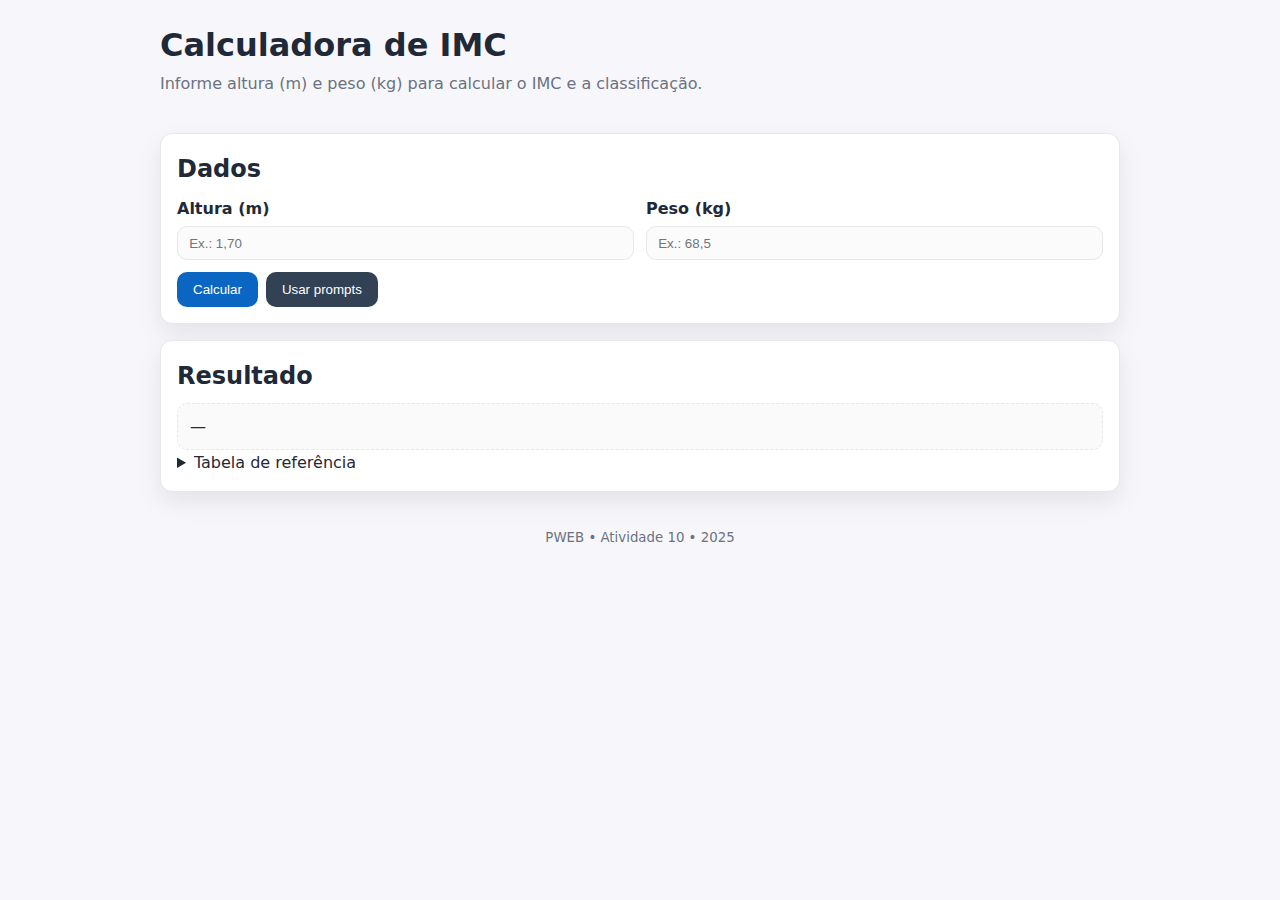
<file: Atividade10/index.html>
<!DOCTYPE html>
<html lang="pt-BR">
  <head>
    <meta charset="utf-8" />
    <meta name="viewport" content="width=device-width, initial-scale=1" />
    <title>Atividade 10 — Calculadora de IMC</title>
    <link rel="stylesheet" href="css/style.css" />
  </head>
  <body>
    <header class="container">
      <h1>Calculadora de IMC</h1>
      <p class="sub">
        Informe altura (m) e peso (kg) para calcular o IMC e a classificação.
      </p>
    </header>

    <main class="container">
      <section class="card">
        <h2>Dados</h2>
        <div class="grid">
          <label>
            Altura (m)
            <input
              id="inp-altura"
              type="text"
              inputmode="decimal"
              placeholder="Ex.: 1,70"
            />
          </label>
          <label>
            Peso (kg)
            <input
              id="inp-peso"
              type="text"
              inputmode="decimal"
              placeholder="Ex.: 68,5"
            />
          </label>
        </div>
        <div class="acoes">
          <button id="btn-calcular" class="btn">Calcular</button>
          <button id="btn-prompts" class="btn btn--sec">Usar prompts</button>
        </div>
      </section>

      <section class="card">
        <h2>Resultado</h2>
        <div id="saida">—</div>
        <details class="tabela">
          <summary>Tabela de referência</summary>
          <table>
            <thead>
              <tr>
                <th>IMC</th>
                <th>Classificação</th>
                <th>Obesidade (Grau)</th>
              </tr>
            </thead>
            <tbody>
              <tr>
                <td>Menor que 18,5</td>
                <td>Magreza</td>
                <td>0</td>
              </tr>
              <tr>
                <td>18,5 a 24,9</td>
                <td>Normal</td>
                <td>0</td>
              </tr>
              <tr>
                <td>25,0 a 29,9</td>
                <td>Sobrepeso</td>
                <td>I</td>
              </tr>
              <tr>
                <td>30,0 a 39,9</td>
                <td>Obesidade</td>
                <td>II</td>
              </tr>
              <tr>
                <td>≥ 40,0</td>
                <td>Obesidade grave</td>
                <td>III</td>
              </tr>
            </tbody>
          </table>
        </details>
      </section>
    </main>

    <footer class="container rodape">
      <small>PWEB • Atividade 10 • 2025</small>
    </footer>

    <script src="js/app.js" defer></script>
  </body>
</html>
</file>
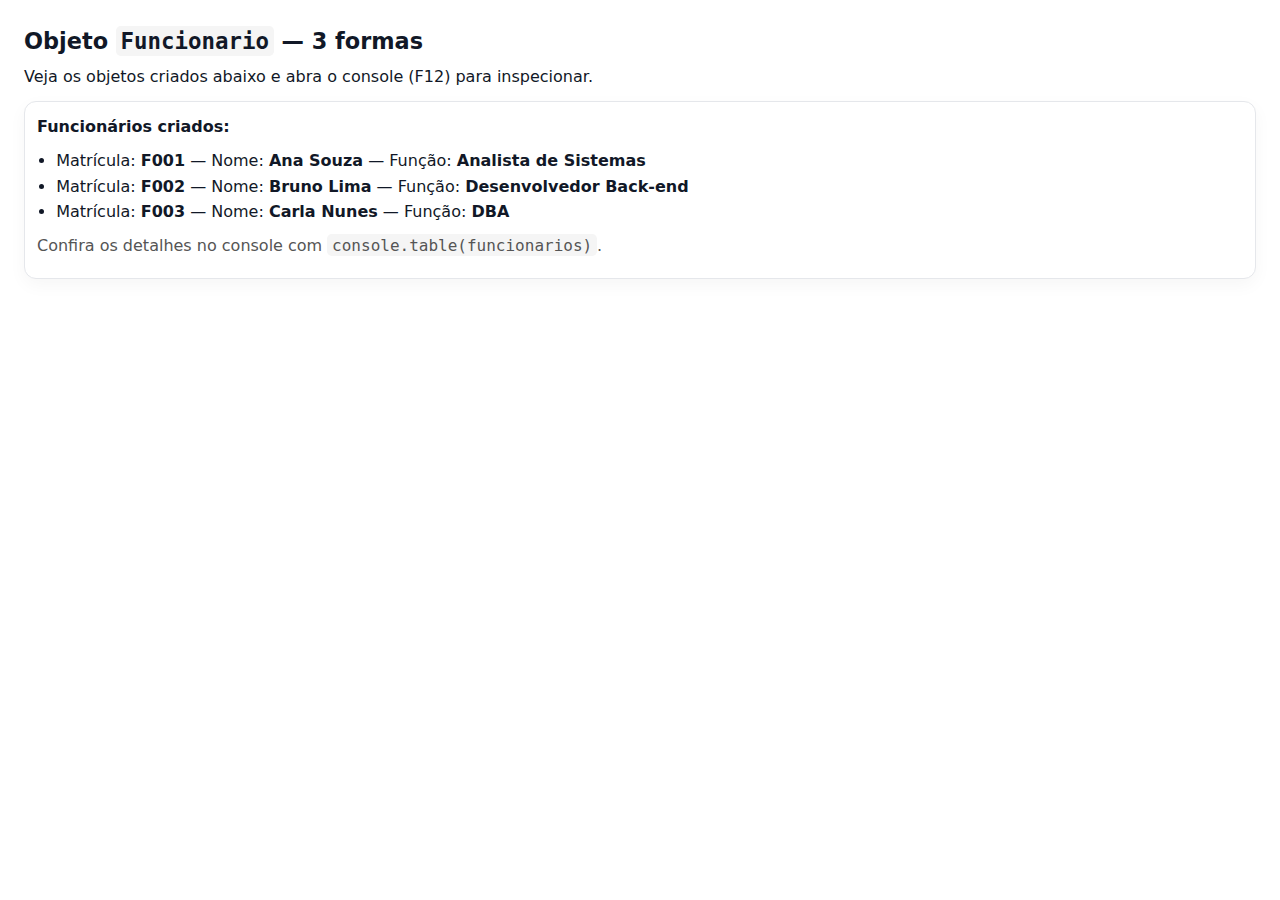
<file: Atividade11/index.html>
<!DOCTYPE html>
<html lang="pt-BR">
  <head>
    <meta charset="utf-8" />
    <meta name="viewport" content="width=device-width, initial-scale=1" />
    <title>Atividade 11 — Objeto Funcionario (3 formas)</title>
    <link rel="stylesheet" href="css/style.css" />
  </head>
  <body>
    <h1>Objeto <code>Funcionario</code> — 3 formas</h1>
    <p>
      Veja os objetos criados abaixo e abra o console (F12) para inspecionar.
    </p>

    <div id="saida" class="card">—</div>

    <script src="js/app.js" defer></script>
  </body>
</html>
</file>
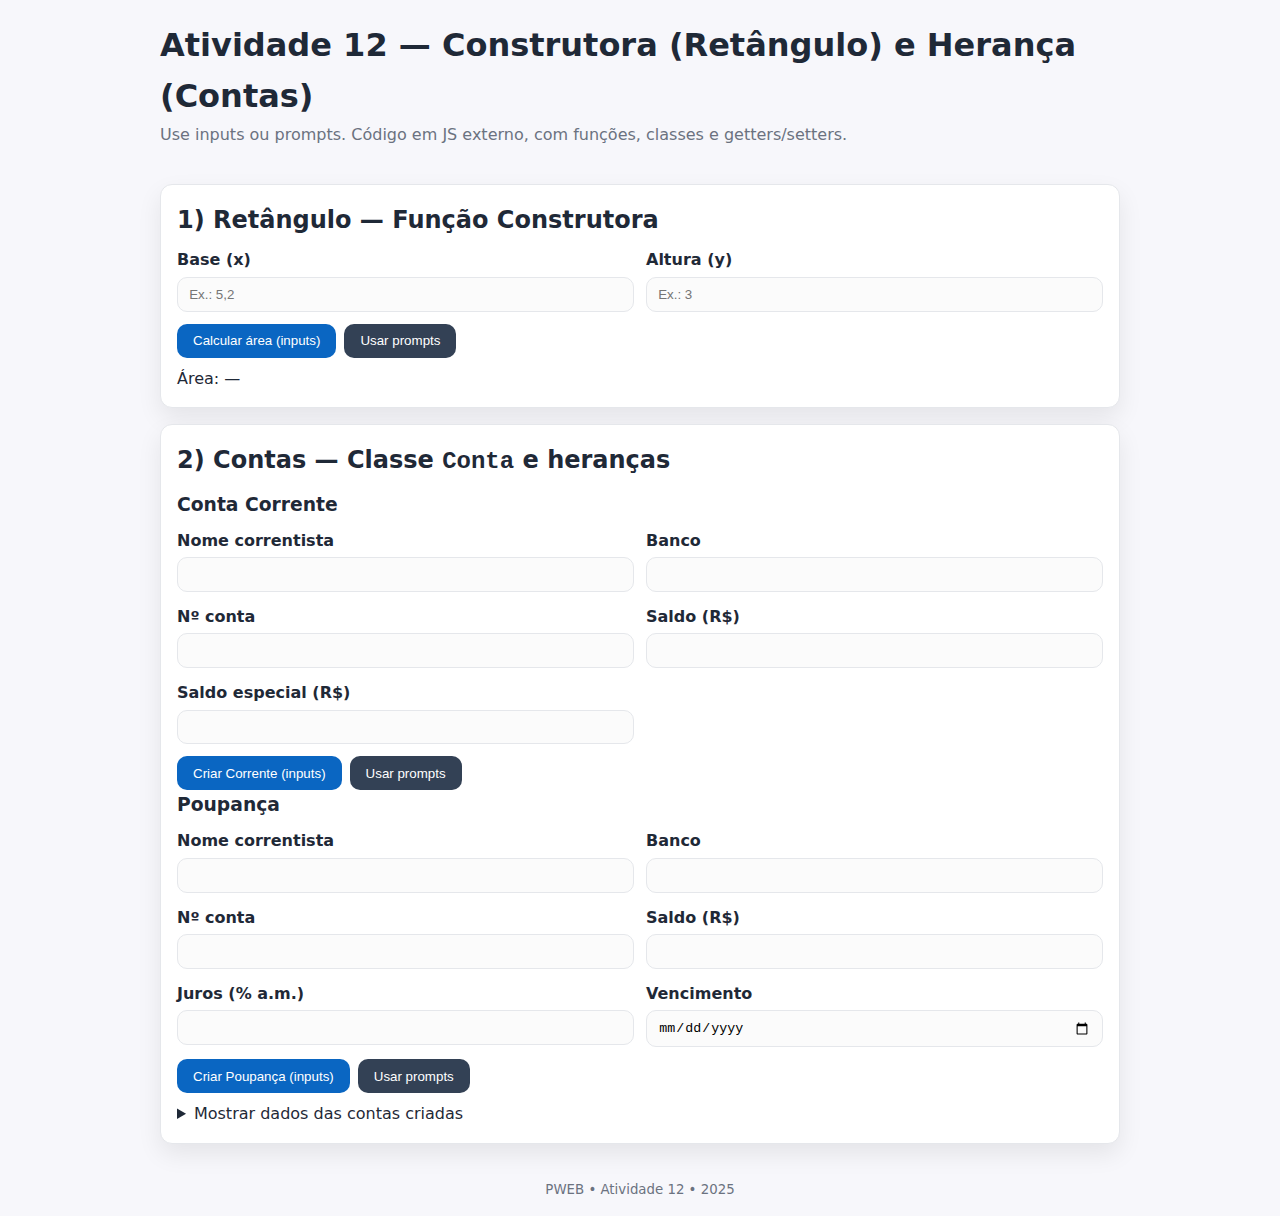
<file: Atividade12/index.html>
<!DOCTYPE html>
<html lang="pt-BR">
  <head>
    <meta charset="utf-8" />
    <meta name="viewport" content="width=device-width, initial-scale=1" />
    <title>PWEB — Atividade 12</title>
    <link rel="stylesheet" href="css/style.css" />
  </head>
  <body>
    <header class="container">
      <h1>Atividade 12 — Construtora (Retângulo) e Herança (Contas)</h1>
      <p class="sub">
        Use inputs ou prompts. Código em JS externo, com funções, classes e
        getters/setters.
      </p>
    </header>

    <main class="container">
      <section class="card">
        <h2>1) Retângulo — Função Construtora</h2>
        <div class="grid">
          <label
            >Base (x)
            <input
              id="base"
              type="text"
              inputmode="decimal"
              placeholder="Ex.: 5,2"
            />
          </label>
          <label
            >Altura (y)
            <input
              id="altura"
              type="text"
              inputmode="decimal"
              placeholder="Ex.: 3"
            />
          </label>
        </div>
        <div class="acoes">
          <button id="btn-area" class="btn">Calcular área (inputs)</button>
          <button id="btn-area-prompt" class="btn btn--sec">
            Usar prompts
          </button>
        </div>
        <p class="out">Área: <span id="saidaArea">—</span></p>
      </section>

      <section class="card">
        <h2>2) Contas — Classe <code>Conta</code> e heranças</h2>
        <h3>Conta Corrente</h3>
        <div class="grid">
          <label
            >Nome correntista
            <input id="cc-nome" type="text" />
          </label>
          <label
            >Banco
            <input id="cc-banco" type="text" />
          </label>
          <label
            >Nº conta
            <input id="cc-num" type="text" />
          </label>
          <label
            >Saldo (R$)
            <input id="cc-saldo" type="text" inputmode="decimal" />
          </label>
          <label
            >Saldo especial (R$)
            <input id="cc-especial" type="text" inputmode="decimal" />
          </label>
        </div>
        <div class="acoes">
          <button id="btn-cc" class="btn">Criar Corrente (inputs)</button>
          <button id="btn-cc-prompt" class="btn btn--sec">Usar prompts</button>
        </div>

        <h3>Poupança</h3>
        <div class="grid">
          <label
            >Nome correntista
            <input id="cp-nome" type="text" />
          </label>
          <label
            >Banco
            <input id="cp-banco" type="text" />
          </label>
          <label
            >Nº conta
            <input id="cp-num" type="text" />
          </label>
          <label
            >Saldo (R$)
            <input id="cp-saldo" type="text" inputmode="decimal" />
          </label>
          <label
            >Juros (% a.m.)
            <input id="cp-juros" type="text" inputmode="decimal" />
          </label>
          <label
            >Vencimento
            <input id="cp-venc" type="date" />
          </label>
        </div>
        <div class="acoes">
          <button id="btn-cp" class="btn">Criar Poupança (inputs)</button>
          <button id="btn-cp-prompt" class="btn btn--sec">Usar prompts</button>
        </div>

        <details class="resultado">
          <summary>Mostrar dados das contas criadas</summary>
          <div id="saidaContas">—</div>
        </details>
      </section>
    </main>

    <footer class="container rodape">
      <small>PWEB • Atividade 12 • 2025</small>
    </footer>

    <script src="js/app.js" defer></script>
  </body>
</html>
</file>
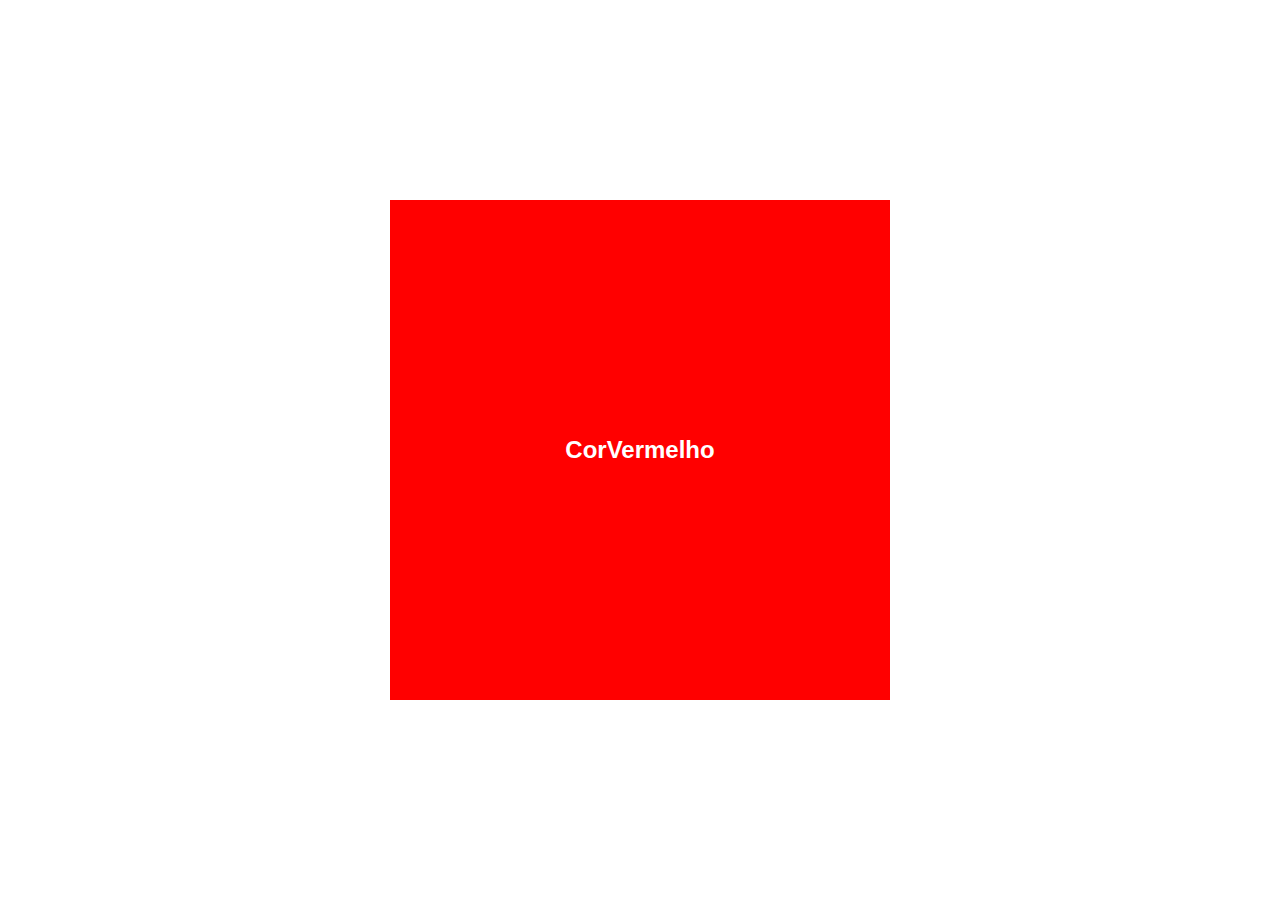
<file: Atividade5/index.html>
<!DOCTYPE html>
<html lang="pt-BR">
  <head>
    <meta charset="UTF-8" />
    <meta name="viewport" content="width=device-width, initial-scale=1.0" />
    <title>Atividade 5 - PWEB</title>
    <link rel="stylesheet" href="style.css" />
  </head>
  <body>
    <div class="box">
      <h2 id="colorName">Cor</h2>
    </div>
  </body>
</html>
</file>
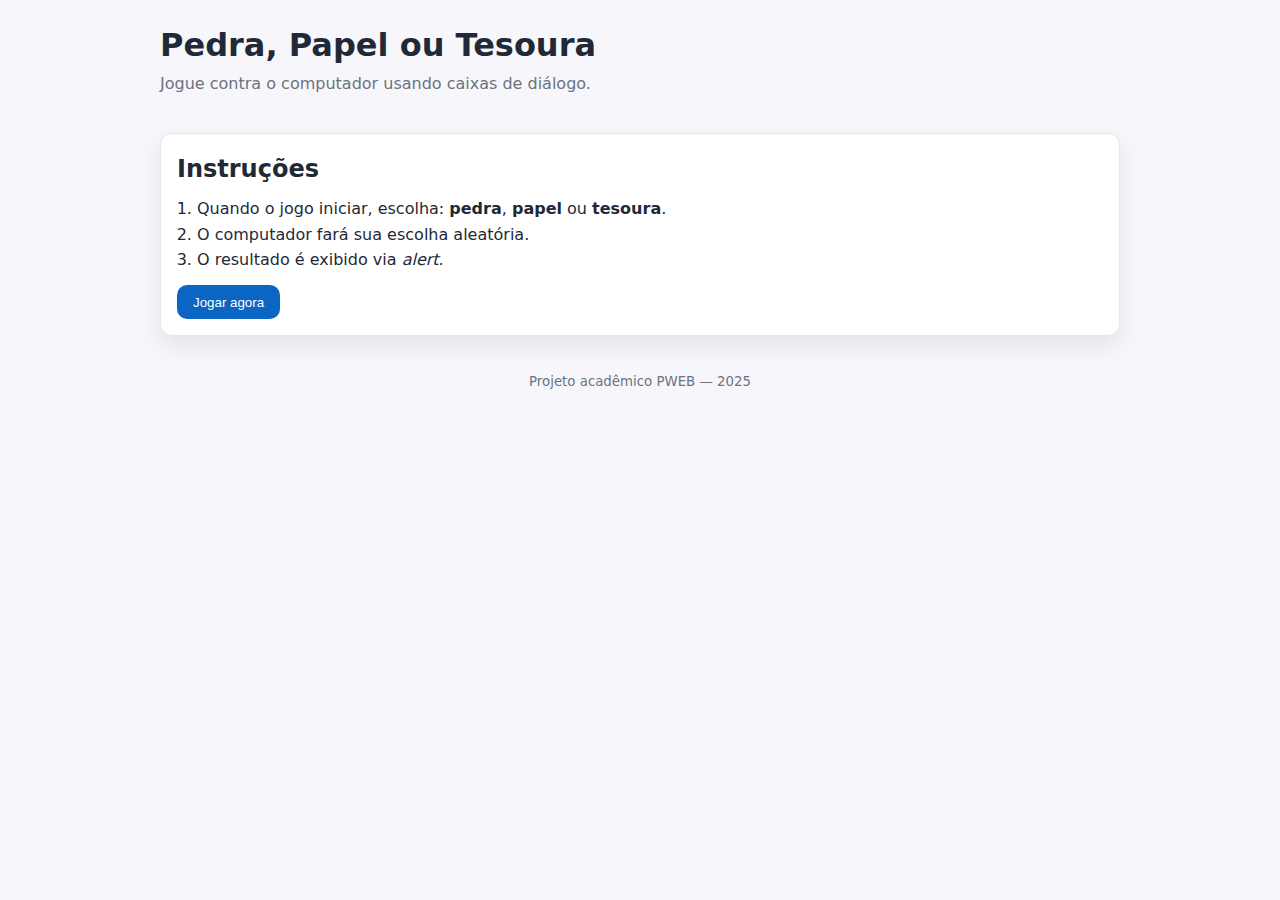
<file: Atividade7/index.html>
<!DOCTYPE html>
<html lang="pt-BR">
  <head>
    <meta charset="utf-8" />
    <meta name="viewport" content="width=device-width, initial-scale=1" />
    <title>Atividade 7 — Pedra, Papel ou Tesoura</title>
    <link rel="stylesheet" href="css/style.css" />
  </head>
  <body>
    <header class="container">
      <h1>Pedra, Papel ou Tesoura</h1>
      <p class="sub">Jogue contra o computador usando caixas de diálogo.</p>
    </header>

    <main class="container">
      <div class="card">
        <h2>Instruções</h2>
        <ol>
          <li>
            Quando o jogo iniciar, escolha: <strong>pedra</strong>,
            <strong>papel</strong> ou <strong>tesoura</strong>.
          </li>
          <li>O computador fará sua escolha aleatória.</li>
          <li>O resultado é exibido via <em>alert</em>.</li>
        </ol>
        <button id="btn-jogar" class="btn">Jogar agora</button>
      </div>
    </main>

    <footer class="container rodape">
      <small>Projeto acadêmico PWEB — 2025</small>
    </footer>

    <script src="js/app.js" defer></script>
  </body>
</html>
</file>
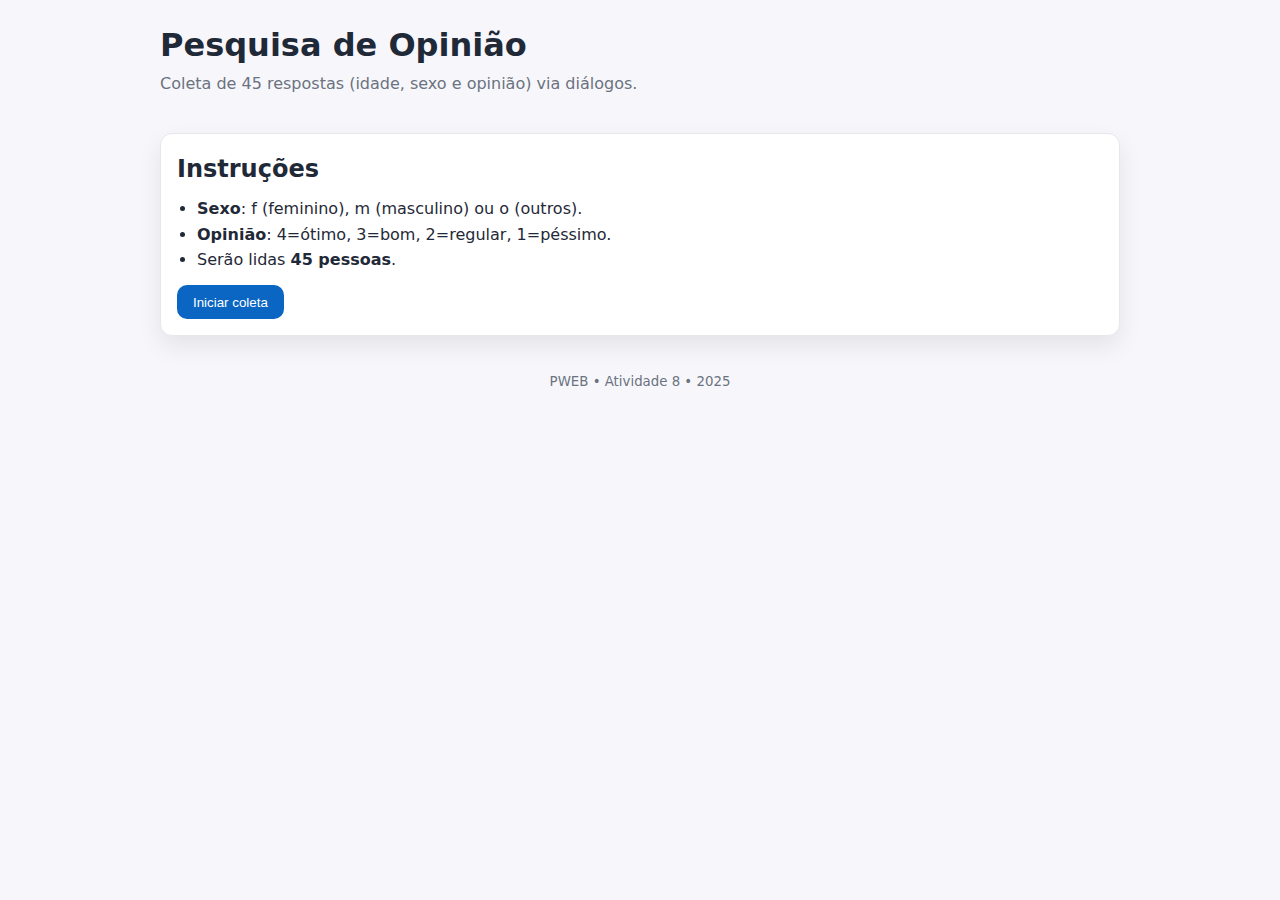
<file: Atividade8/index.html>
<!DOCTYPE html>
<html lang="pt-BR">
  <head>
    <meta charset="utf-8" />
    <meta name="viewport" content="width=device-width, initial-scale=1" />
    <title>Atividade 8 — Pesquisa</title>
    <link rel="stylesheet" href="css/style.css" />
  </head>
  <body>
    <header class="container">
      <h1>Pesquisa de Opinião</h1>
      <p class="sub">
        Coleta de 45 respostas (idade, sexo e opinião) via diálogos.
      </p>
    </header>

    <main class="container">
      <section class="card">
        <h2>Instruções</h2>
        <ul>
          <li>
            <strong>Sexo</strong>: f (feminino), m (masculino) ou o (outros).
          </li>
          <li>
            <strong>Opinião</strong>: 4=ótimo, 3=bom, 2=regular, 1=péssimo.
          </li>
          <li>Serão lidas <b>45 pessoas</b>.</li>
        </ul>
        <button id="btn-iniciar" class="btn">Iniciar coleta</button>
      </section>

      <section id="resultado" class="card" hidden>
        <h2>Resultado</h2>
        <div class="grid">
          <div>
            <p>
              <strong>Média das idades:</strong> <span id="mediaIdade">–</span>
            </p>
            <p><strong>Mais velha:</strong> <span id="maisVelha">–</span></p>
            <p><strong>Mais nova:</strong> <span id="maisNova">–</span></p>
          </div>
          <div>
            <p>
              <strong>Qtd. “péssimo”:</strong> <span id="qtdPessimo">–</span>
            </p>
            <p>
              <strong>% “ótimo ou bom”:</strong>
              <span id="percOtimoBom">–</span>
            </p>
            <p>
              <strong>Sexo (F/M/O):</strong> <span id="contF">0</span> /
              <span id="contM">0</span> / <span id="contO">0</span>
            </p>
          </div>
        </div>
      </section>
    </main>

    <footer class="container rodape">
      <small>PWEB • Atividade 8 • 2025</small>
    </footer>

    <script src="js/app.js" defer></script>
  </body>
</html>
</file>
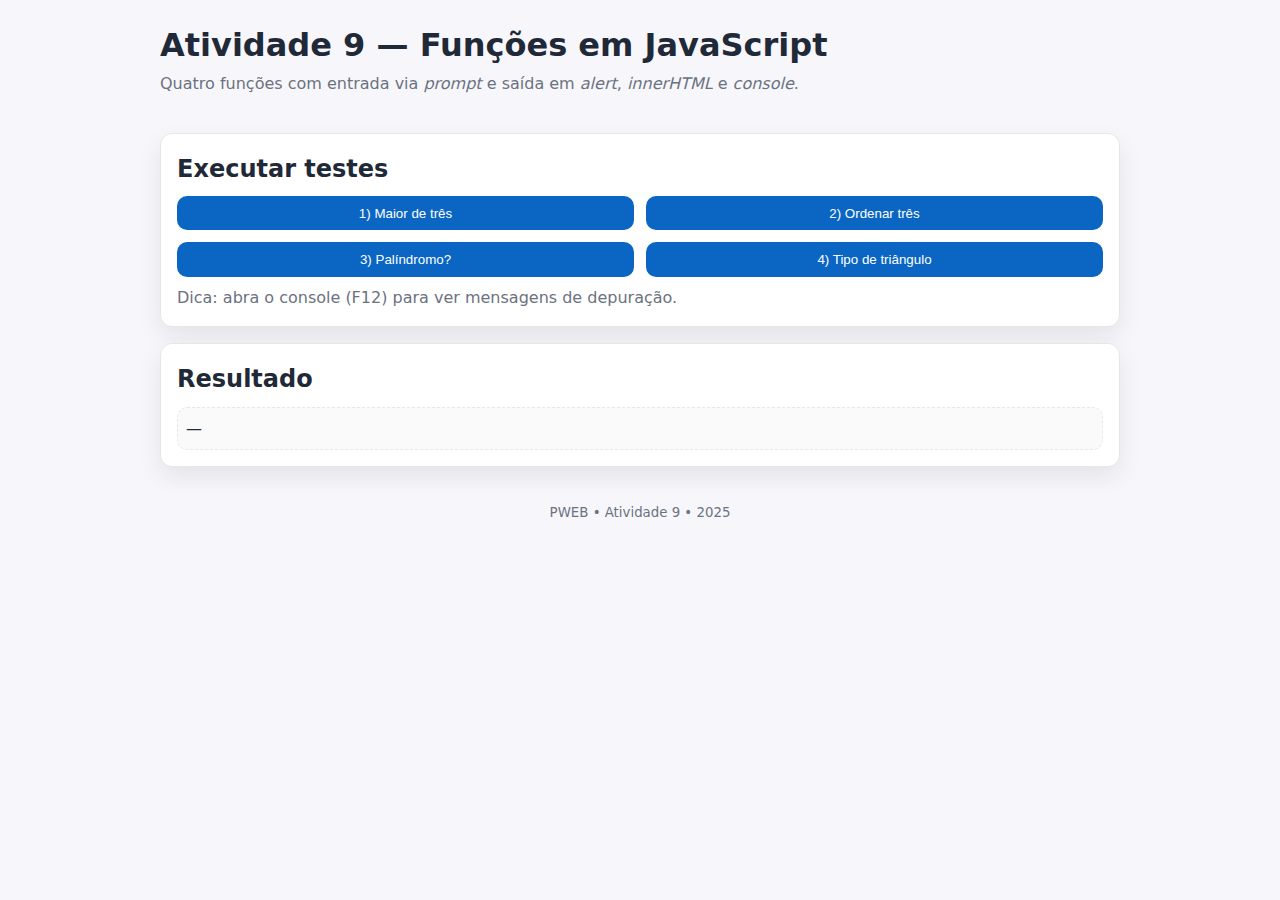
<file: Atividade9/index.html>
<!DOCTYPE html>
<html lang="pt-BR">
  <head>
    <meta charset="utf-8" />
    <meta name="viewport" content="width=device-width, initial-scale=1" />
    <title>PWEB – Atividade 9 (Funções)</title>
    <link rel="stylesheet" href="css/style.css" />
  </head>
  <body>
    <header class="container">
      <h1>Atividade 9 — Funções em JavaScript</h1>
      <p class="sub">
        Quatro funções com entrada via <em>prompt</em> e saída em
        <em>alert</em>, <em>innerHTML</em> e <em>console</em>.
      </p>
    </header>

    <main class="container">
      <section class="card">
        <h2>Executar testes</h2>
        <div class="grid">
          <button class="btn" id="btn-maior">1) Maior de três</button>
          <button class="btn" id="btn-ordenar">2) Ordenar três</button>
          <button class="btn" id="btn-palindromo">3) Palíndromo?</button>
          <button class="btn" id="btn-triangulo">4) Tipo de triângulo</button>
        </div>
        <p class="nota">
          Dica: abra o console (F12) para ver mensagens de depuração.
        </p>
      </section>

      <section class="card">
        <h2>Resultado</h2>
        <div id="saida">—</div>
      </section>
    </main>

    <footer class="container rodape">
      <small>PWEB • Atividade 9 • 2025</small>
    </footer>

    <script src="js/app.js" defer></script>
  </body>
</html>
</file>
<file: Atividade10/css/style.css>
* {
  box-sizing: border-box;
  margin: 0;
  padding: 0;
}
:root {
  --ink: #1f2937;
  --muted: #6b7280;
  --bg: #f7f7fb;
  --card: #fff;
  --line: #e5e7eb;
  --brand: #0a66c2;
  --brand2: #0b5ab0;
  --radius: 12px;
  --shadow: 0 10px 24px rgba(0, 0, 0, 0.08);
}
html {
  font-size: 16px;
}
body {
  font: 100%/1.6 system-ui, -apple-system, "Segoe UI", Roboto, Arial, sans-serif;
  color: var(--ink);
  background: var(--bg);
}
.container {
  width: 92%;
  max-width: 960px;
  margin: 0 auto;
}

header {
  padding: 1.25rem 0;
}
h1 {
  font-size: 2rem;
}
.sub {
  color: var(--muted);
}

.card {
  background: var(--card);
  border: 1px solid var(--line);
  border-radius: var(--radius);
  padding: 1rem;
  margin: 1rem 0;
  box-shadow: var(--shadow);
}
.card h2 {
  margin-bottom: 0.5rem;
}

.grid {
  display: grid;
  gap: 0.75rem;
  grid-template-columns: repeat(2, minmax(0, 1fr));
  margin-top: 0.5rem;
}
label {
  display: flex;
  flex-direction: column;
  gap: 0.25rem;
  font-weight: 600;
}
input {
  border: 1px solid var(--line);
  border-radius: 10px;
  padding: 0.55rem 0.7rem;
  background: #fbfbfb;
}
.acoes {
  display: flex;
  gap: 0.5rem;
  margin-top: 0.75rem;
}

.btn {
  background: var(--brand);
  color: #fff;
  border: 0;
  padding: 0.6rem 1rem;
  border-radius: 10px;
  cursor: pointer;
  transition: background-color 0.25s ease, transform 0.12s ease;
}
.btn:hover {
  background: var(--brand2);
}
.btn:active {
  transform: scale(0.98);
}
.btn--sec {
  background: #334155;
}
.btn--sec:hover {
  background: #1e293b;
}

#saida {
  margin-top: 0.5rem;
  padding: 0.6rem 0.75rem;
  border: 1px dashed var(--line);
  border-radius: 10px;
  background: #fafafa;
  min-height: 2.2rem;
}

.tabela table {
  width: 100%;
  border-collapse: collapse;
  margin-top: 0.5rem;
}
.tabela th,
.tabela td {
  border: 1px solid var(--line);
  padding: 0.5rem;
}
.tabela thead th {
  background: #f3f4f6;
}

.rodape {
  text-align: center;
  color: var(--muted);
  padding: 1rem 0;
}

@media (max-width: 560px) {
  .grid {
    grid-template-columns: 1fr;
  }
  h1 {
    font-size: 1.6rem;
  }
}
</file>
<file: Atividade11/css/style.css>
* {
  box-sizing: border-box;
  margin: 0;
  padding: 0;
}

html {
  font-size: 16px;
}
body {
  font: 100%/1.6 system-ui, -apple-system, "Segoe UI", Roboto, Arial, sans-serif;
  margin: 24px;
  color: #111827;
  background: #ffffff;
}

h1 {
  font-size: 1.4rem;
  margin-bottom: 0.25rem;
}
code {
  background: #f5f5f5;
  padding: 0.1rem 0.3rem;
  border-radius: 0.3rem;
}
p {
  margin: 0.25rem 0 0.5rem;
}
ul {
  margin: 0.5rem 0 0 1.2rem;
}

.card {
  border: 1px solid #e5e7eb;
  border-radius: 12px;
  padding: 12px;
  margin-top: 12px;
  background: #fff;
  box-shadow: 0 6px 18px rgba(0, 0, 0, 0.04);
}
</file>
<file: Atividade12/css/style.css>
* {
  box-sizing: border-box;
  margin: 0;
  padding: 0;
}
:root {
  --ink: #1f2937;
  --muted: #6b7280;
  --bg: #f7f7fb;
  --card: #fff;
  --line: #e5e7eb;
  --brand: #0a66c2;
  --brand2: #0b5ab0;
  --radius: 12px;
  --shadow: 0 10px 24px rgba(0, 0, 0, 0.08);
}
html {
  font-size: 16px;
}
body {
  font: 100%/1.6 system-ui, -apple-system, "Segoe UI", Roboto, Arial, sans-serif;
  color: var(--ink);
  background: var(--bg);
}
.container {
  width: 92%;
  max-width: 960px;
  margin: 0 auto;
}
header {
  padding: 1.25rem 0;
}
h1 {
  font-size: 2rem;
}
.sub {
  color: var(--muted);
}
.card {
  background: var(--card);
  border: 1px solid var(--line);
  border-radius: var(--radius);
  padding: 1rem;
  margin: 1rem 0;
  box-shadow: var(--shadow);
}
.card h2 {
  margin-bottom: 0.5rem;
}
.grid {
  display: grid;
  gap: 0.75rem;
  grid-template-columns: repeat(2, minmax(0, 1fr));
  margin-top: 0.5rem;
}
label {
  display: flex;
  flex-direction: column;
  gap: 0.25rem;
  font-weight: 600;
}
input {
  border: 1px solid var(--line);
  border-radius: 10px;
  padding: 0.55rem 0.7rem;
  background: #fbfbfb;
}
.acoes {
  display: flex;
  gap: 0.5rem;
  margin-top: 0.75rem;
}
.btn {
  background: var(--brand);
  color: #fff;
  border: 0;
  padding: 0.6rem 1rem;
  border-radius: 10px;
  cursor: pointer;
  transition: background-color 0.25s, transform 0.12s;
}
.btn:hover {
  background: var(--brand2);
}
.btn:active {
  transform: scale(0.98);
}
.btn--sec {
  background: #334155;
}
.btn--sec:hover {
  background: #1e293b;
}
.out {
  margin-top: 0.5rem;
}
.resultado {
  margin-top: 0.5rem;
}
#saidaContas {
  padding: 0.6rem 0.75rem;
  border: 1px dashed var(--line);
  border-radius: 10px;
  background: #fafafa;
}
.rodape {
  text-align: center;
  color: var(--muted);
  padding: 1rem 0;
}
@media (max-width: 560px) {
  .grid {
    grid-template-columns: 1fr;
  }
  h1 {
    font-size: 1.6rem;
  }
}
</file>
<file: Atividade5/style.css>
body {
  display: flex;
  justify-content: center;
  align-items: center;
  height: 100vh;
  margin: 0;
}

.box {
  width: 500px;
  height: 500px;
  display: flex;
  justify-content: center;
  align-items: center;
  color: white;
  font-family: Arial, sans-serif;
}

/* Até 420px */
@media (max-width: 420px) {
  .box {
    background-color: gray;
  }
  #colorName::after {
    content: "Cinza";
  }
}

/* 421px até 768px */
@media (min-width: 421px) and (max-width: 768px) {
  .box {
    background-color: orange;
  }
  #colorName::after {
    content: "Laranja";
  }
}

/* 769px até 1024px */
@media (min-width: 769px) and (max-width: 1024px) {
  .box {
    background-color: blue;
  }
  #colorName::after {
    content: "Azul";
  }
}

/* 1025px até 1080px */
@media (min-width: 1025px) and (max-width: 1080px) {
  .box {
    background-color: purple;
  }
  #colorName::after {
    content: "Roxo";
  }
}

/* 1081px até 1366px */
@media (min-width: 1081px) and (max-width: 1366px) {
  .box {
    background-color: red;
  }
  #colorName::after {
    content: "Vermelho";
  }
}

/* 1367px até 1920px */
@media (min-width: 1367px) and (max-width: 1920px) {
  .box {
    background-color: yellow;
    color: black;
  }
  #colorName::after {
    content: "Amarelo";
  }
}

/* Maior que 1920px */
@media (min-width: 1921px) {
  .box {
    background-color: green;
  }
  #colorName::after {
    content: "Verde";
  }
}
</file>
<file: Atividade7/css/style.css>
* {
  box-sizing: border-box;
  margin: 0;
  padding: 0;
}
:root {
  --ink: #1f2937;
  --muted: #6b7280;
  --bg: #f7f7fb;
  --card: #ffffff;
  --line: #e5e7eb;
  --brand: #0a66c2;
  --radius: 12px;
  --shadow: 0 10px 24px rgba(0, 0, 0, 0.08);
}

html {
  font-size: 16px;
}
body {
  font: 100%/1.6 system-ui, -apple-system, "Segoe UI", Roboto, Arial, sans-serif;
  color: var(--ink);
  background: var(--bg);
}

.container {
  width: 92%;
  max-width: 960px;
  margin: 0 auto;
}

header {
  padding: 1.25rem 0;
}
h1 {
  font-size: 2rem;
}
.sub {
  color: var(--muted);
}

.card {
  background: var(--card);
  border: 1px solid var(--line);
  border-radius: var(--radius);
  box-shadow: var(--shadow);
  padding: 1rem;
  margin: 1rem 0;
}
.card h2 {
  margin-bottom: 0.5rem;
}
ol {
  margin-left: 1.25rem;
}

.btn {
  display: inline-block;
  margin-top: 0.75rem;
  background: var(--brand);
  color: #fff;
  border: 0;
  padding: 0.6rem 1rem;
  border-radius: 10px;
  cursor: pointer;
  transition: background-color 0.3s ease-in-out, transform 0.15s ease-in-out;
}
.btn:hover {
  background: #0d5bb0;
}
.btn:active {
  transform: scale(0.98);
}

.rodape {
  text-align: center;
  color: var(--muted);
  padding: 1rem 0;
}

@media (max-width: 560px) {
  h1 {
    font-size: 1.6rem;
  }
}
</file>
<file: Atividade8/css/style.css>
* {
  box-sizing: border-box;
  margin: 0;
  padding: 0;
}
:root {
  --ink: #1f2937;
  --muted: #6b7280;
  --bg: #f7f7fb;
  --card: #fff;
  --line: #e5e7eb;
  --brand: #0a66c2;
  --radius: 12px;
  --shadow: 0 10px 24px rgba(0, 0, 0, 0.08);
}
html {
  font-size: 16px;
}
body {
  font: 100%/1.6 system-ui, -apple-system, "Segoe UI", Roboto, Arial, sans-serif;
  color: var(--ink);
  background: var(--bg);
}
.container {
  width: 92%;
  max-width: 960px;
  margin: 0 auto;
}
header {
  padding: 1.25rem 0;
}
h1 {
  font-size: 2rem;
}
.sub {
  color: var(--muted);
}

.card {
  background: var(--card);
  border: 1px solid var(--line);
  border-radius: var(--radius);
  padding: 1rem;
  margin: 1rem 0;
  box-shadow: var(--shadow);
}
.card h2 {
  margin-bottom: 0.5rem;
}
ul {
  margin-left: 1.25rem;
}

.btn {
  display: inline-block;
  margin-top: 0.75rem;
  background: var(--brand);
  color: #fff;
  border: 0;
  padding: 0.6rem 1rem;
  border-radius: 10px;
  cursor: pointer;
  transition: background-color 0.25s ease, transform 0.15s ease;
}
.btn:hover {
  background: #0b5ab0;
}
.btn:active {
  transform: scale(0.98);
}

.grid {
  display: grid;
  grid-template-columns: 1fr 1fr;
  gap: 1rem;
}
.rodape {
  text-align: center;
  color: var(--muted);
  padding: 1rem 0;
}

@media (max-width: 560px) {
  .grid {
    grid-template-columns: 1fr;
  }
  h1 {
    font-size: 1.6rem;
  }
}
</file>
<file: Atividade9/css/style.css>
* {
  box-sizing: border-box;
  margin: 0;
  padding: 0;
}
:root {
  --ink: #1f2937;
  --muted: #6b7280;
  --bg: #f7f7fb;
  --card: #fff;
  --line: #e5e7eb;
  --brand: #0a66c2;
  --radius: 12px;
  --shadow: 0 10px 24px rgba(0, 0, 0, 0.08);
}
html {
  font-size: 16px;
}
body {
  font: 100%/1.6 system-ui, -apple-system, "Segoe UI", Roboto, Arial, sans-serif;
  color: var(--ink);
  background: var(--bg);
}
.container {
  width: 92%;
  max-width: 960px;
  margin: 0 auto;
}
header {
  padding: 1.25rem 0;
}
h1 {
  font-size: 2rem;
}
.sub {
  color: var(--muted);
}

.card {
  background: var(--card);
  border: 1px solid var(--line);
  border-radius: var(--radius);
  padding: 1rem;
  margin: 1rem 0;
  box-shadow: var(--shadow);
}
.card h2 {
  margin-bottom: 0.5rem;
}

.grid {
  display: grid;
  grid-template-columns: repeat(2, minmax(0, 1fr));
  gap: 0.75rem;
}
#saida {
  padding: 0.5rem;
  border: 1px dashed var(--line);
  border-radius: 10px;
  background: #fafafa;
}

.btn {
  display: inline-block;
  background: var(--brand);
  color: #fff;
  border: 0;
  padding: 0.6rem 1rem;
  border-radius: 10px;
  cursor: pointer;
  transition: background-color 0.25s ease, transform 0.15s ease;
}
.btn:hover {
  background: #0b5ab0;
}
.btn:active {
  transform: scale(0.98);
}

.nota {
  color: var(--muted);
  margin-top: 0.5rem;
}
.rodape {
  text-align: center;
  color: var(--muted);
  padding: 1rem 0;
}

@media (max-width: 560px) {
  .grid {
    grid-template-columns: 1fr;
  }
  h1 {
    font-size: 1.6rem;
  }
}
</file>
